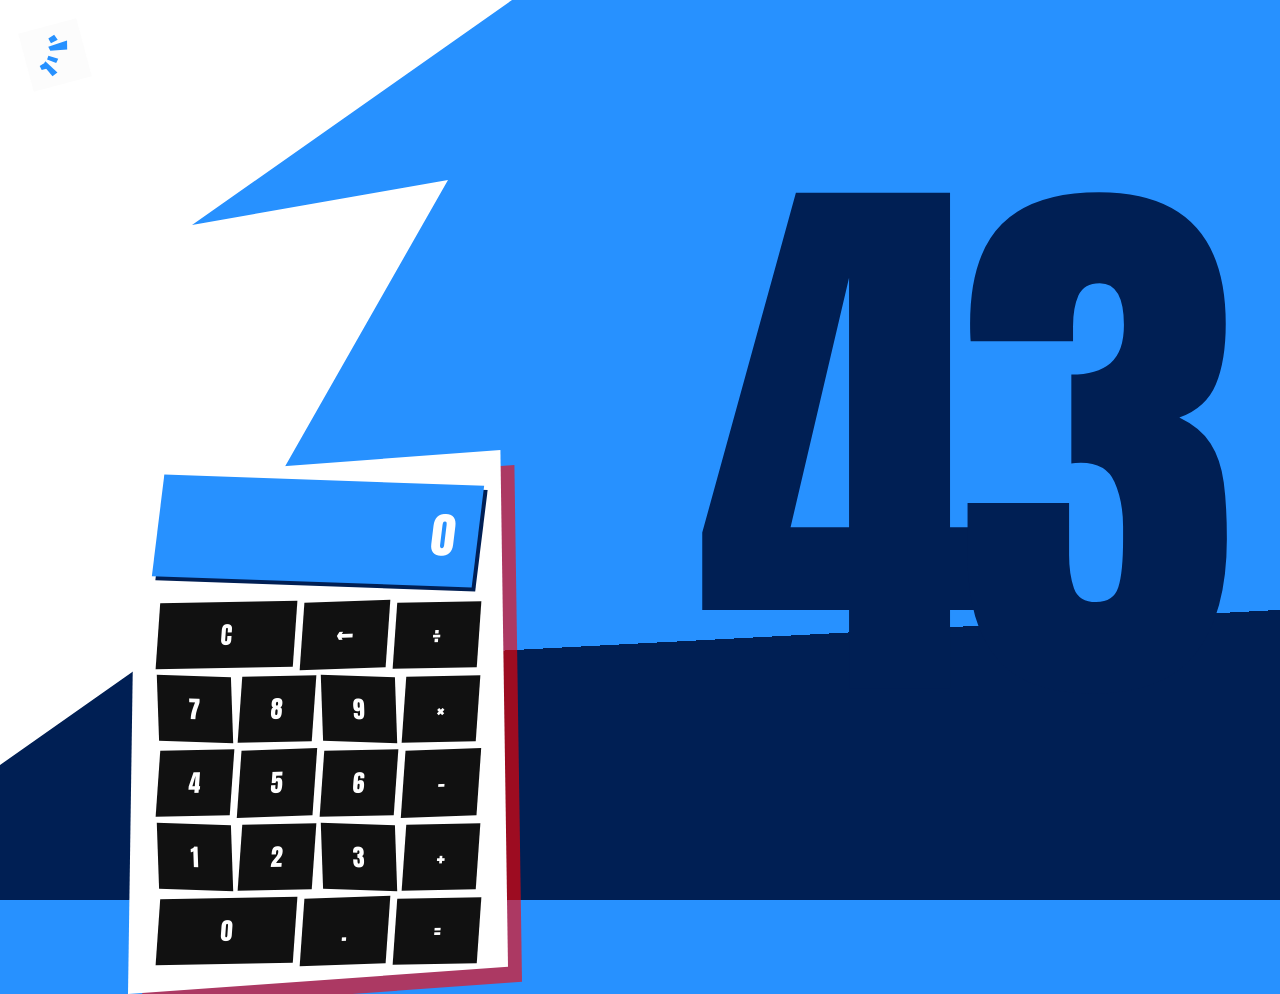
<file: index.html>
<!DOCTYPE html>
<html>
<head>
    <meta http-equiv="refresh" content="0; url=web/index.html" />
    <title>Redirecionando...</title>
</head>
<body>
    <p>Se você não for redirecionado, <a href="web/index.html">clique aqui</a>.</p>
</body>
</html>
</file>
<file: web/style.css>
﻿@import url('https://fonts.googleapis.com/css2?family=Anton&display=swap');

body {
    margin: 0;
    padding: 0;
    overflow: hidden;
    /* Linha diagonal simulando o horizonte Persona 3 */
    background: linear-gradient(177deg, #2791ff 70%, #001f54 70%);
    font-family: 'Anton', 'Arial Black', sans-serif;
    height: 100vh;
    color: white;
}

.app-container {
    display: flex;
    height: 100vh;
    width: 100vw;
    align-items: center;
    position: relative;
}

/* A forma branca gigante (estilhaÃƒÆ’Ã†â€™Ãƒâ€šÃ‚Â§o) que cobre o canto superior esquerdo */
.bg-shard {
    position: absolute;
    top: 0;
    left: 0;
    width: 100%;
    height: 100%;
    background: white;
    /* Coordenadas para criar o polÃƒÆ’Ã†â€™Ãƒâ€šÃ‚Â­gono irregular conforme o design */
    clip-path: polygon(0 0, 40% 0, 15% 25%, 35% 20%, 15% 70%, 0 85%);
    z-index: 0;
}

/* AnimaÃƒÆ’Ã†â€™Ãƒâ€šÃ‚Â§ÃƒÆ’Ã†â€™Ãƒâ€šÃ‚Â£o de balanÃƒÆ’Ã†â€™Ãƒâ€šÃ‚Â§o suave (sway) para o container da calculadora */
@keyframes sway {
    0% { transform: perspective(800px) rotateY(-15deg) rotateZ(-3deg) translateY(-50%); }
    50% { transform: perspective(800px) rotateY(-10deg) rotateZ(-1deg) translateY(-52%); }
    100% { transform: perspective(800px) rotateY(-15deg) rotateZ(-3deg) translateY(-50%); }
}

.wrapper {
    /* Retiramos o background e clip-path daqui para os botÃƒÆ’Ã†â€™Ãƒâ€šÃ‚Âµes nÃƒÆ’Ã†â€™Ãƒâ€šÃ‚Â£o serem cortados ao pular para fora */
    padding: 30px;
    width: 320px;
    position: absolute;
    left: 10%;
    top: 50%;
    animation: sway 6s infinite ease-in-out;
    /* Usando filter drop-shadow ao invÃƒÆ’Ã†â€™Ãƒâ€šÃ‚Â©s de box-shadow, pois ele respeita o formato do pseudo-elemento */
    filter: drop-shadow(14px 15px 0 rgba(255, 1, 1, 0.616));
    z-index: 10;
}

/* Pseudo-elemento faz o papel do papel branco rasgado de fundo */
.wrapper::before {
    content: '';
    position: absolute;
    top: 0;
    left: 0;
    width: 100%;
    height: 100%;
    background: white;
    clip-path: polygon(2% 5%, 98% 0%, 100% 95%, 0% 100%);
    z-index: -1;
}

.screen {
    background: #2791ff;
    color: white;
    font-size: 3rem;
    text-align: right;
    padding: 15px 20px;
    margin-bottom: 20px;
    font-weight: normal;
    letter-spacing: 2px;
    /* Um pouco torto para combinar */
    transform: rotate(2deg) skewX(-5deg);
    box-shadow: 4px 4px 0 #001f54;
    position: relative;
}

.calc-buttons {
    display: flex;
    flex-direction: column;
    gap: 8px;
    position: relative;
}

.calc-button-row {
    display: flex;
    gap: 8px;
}

.calc-button {
    flex: 1;
    background: #111;
    color: white;
    border: none;
    font-size: 24px;
    font-family: 'Anton', sans-serif;
    cursor: pointer;
    padding: 15px;
    transition: transform 0.05s, background 0.05s;
    position: relative;
    /* Todos botÃƒÆ’Ã†â€™Ãƒâ€šÃ‚Âµes levemente deformados originais */
    transform: skewX(-5deg) rotate(-1deg);
}

.calc-button.double {
    flex: 2;
}

/* BotÃƒÆ’Ã†â€™Ãƒâ€šÃ‚Âµes irregulares originais para dar o visual caÃƒÆ’Ã†â€™Ãƒâ€šÃ‚Â³tico */
.calc-button-row:nth-child(even) .calc-button:nth-child(odd) {
    transform: skewX(4deg) rotate(2deg);
}
.calc-button-row:nth-child(odd) .calc-button:nth-child(even) {
    transform: skewX(-6deg) rotate(-2deg) scale(1.02);
}

/* Efeito Hover base (cores, sombra, escala) */
.calc-button:hover {
    background: #2791ff;
    color: #fff;
    z-index: 100;
    box-shadow: 4px 4px 0 rgb(173, 0, 86);
    /* Fallback */
    transform: scale(1.15) rotate(4deg) skewX(-10deg) !important;
}

.calc-button:hover {
    background: #2791ff;
    color: #fff;
    z-index: 220;
    box-shadow: 4px 4px 0 rgb(173, 0, 0);
    /* Fallback */
    transform: scale(1.15) rotate(4deg) skewX(-10deg) !important;
}

/* Hover girando para a ESQUERDA de forma alternada */
.calc-button-row:nth-child(odd) .calc-button:nth-child(odd):hover,
.calc-button-row:nth-child(even) .calc-button:nth-child(even):hover {
    transform: scale(1.15) rotate(-6deg) skewX(10deg) !important;
}

/* Hover girando para a DIREITA de forma alternada */
.calc-button-row:nth-child(even) .calc-button:nth-child(odd):hover,
.calc-button-row:nth-child(odd) .calc-button:nth-child(even):hover {
    transform: scale(1.15) rotate(6deg) skewX(-10deg) !important;
}

.calc-button:active {
    transform: scale(0.9) rotate(-5deg) !important;
    background: white;
    color: black;
}

.big-result-container {
    position: absolute;
    right: 5%;
    bottom: 30%;
    transform: translateY(4%);
    pointer-events: none;
    z-index: 5;
}

.big-result {
    font-size: 45vw;
    color: #001f54;
    margin: 0;
    line-height: 0.7;
    font-weight: 400;
    letter-spacing: -2vw;
    transition: all 0.1s cubic-bezier(0.25, 1, 0.5, 1);
}

.big-result.update-anim {
    transform: scale(1.2) rotate(5deg) skewX(-15deg);
    color: white;
    text-shadow: 20px 20px 0 #2791ff, -10px -10px 0 #000;
}




/* --- Botão Mute Final --- */
.mute-btn {
    position: absolute;
    top: 25px;
    left: 25px;
    width: 60px;
    height: 60px;
    background: #fcfcfc;
    border: none;
    box-shadow: none;
    outline: none;
    cursor: pointer;
    z-index: 1000;
    transform: rotate(-15deg);
    padding: 8px;
    transition: transform 0.1s ease, filter 0.1s ease;
}

.mute-btn:hover {
    transform: scale(1.1) rotate(-5deg);
}

.mute-btn:active {
    transform: scale(0.9) rotate(-15deg);
}

.mute-btn.muted {
    filter: grayscale(100%);
    opacity: 0.6;
}
</file>
